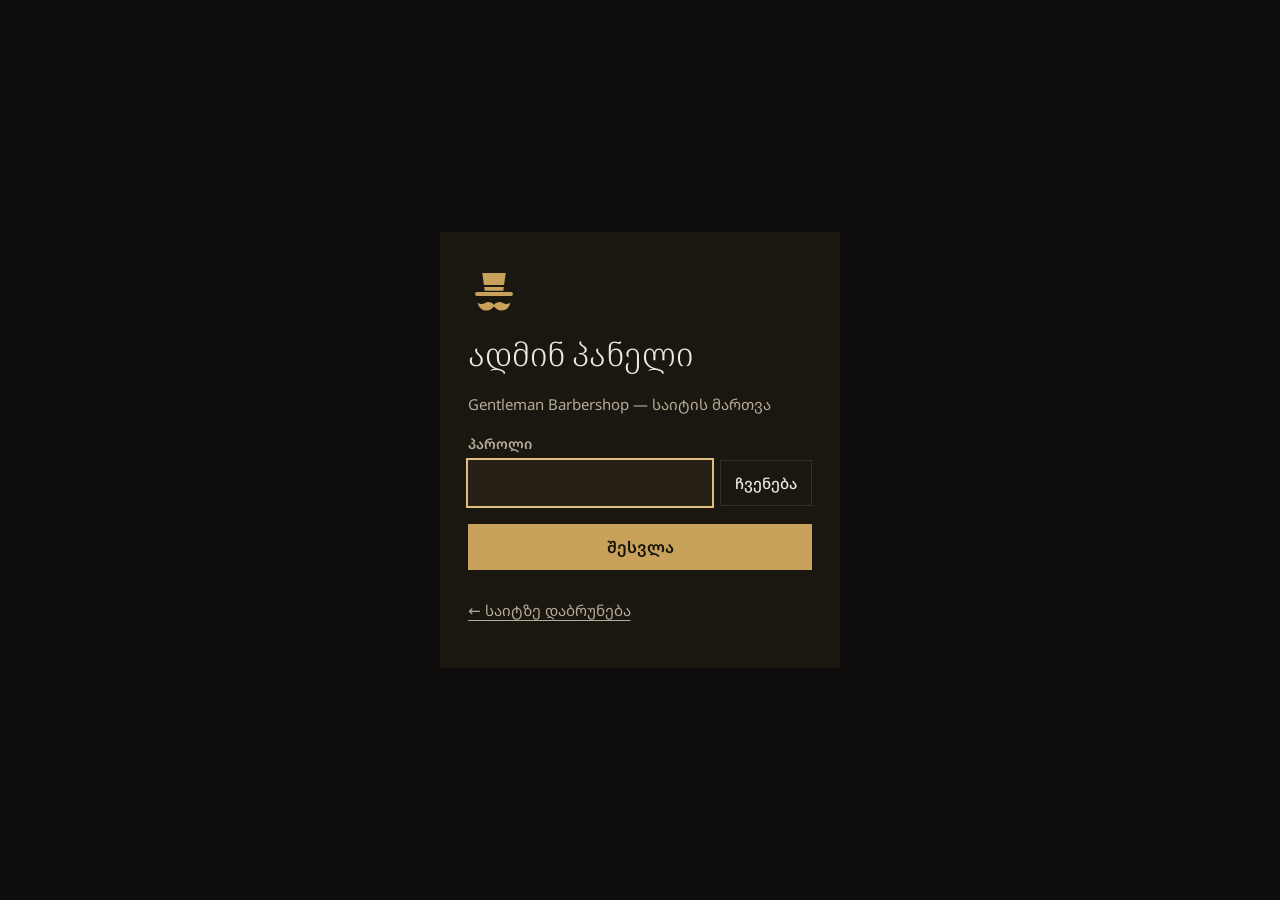
<file: admin.html>
<!DOCTYPE html>
<html lang="ka">
<head>
<meta charset="utf-8">
<meta name="viewport" content="width=device-width, initial-scale=1">
<meta name="robots" content="noindex, nofollow">
<title>ადმინ პანელი · Gentleman Barbershop</title>
<meta name="theme-color" content="#0e0d0c">
<link rel="icon" href="assets/img/favicon.svg" type="image/svg+xml">
<link rel="preconnect" href="https://fonts.googleapis.com">
<link rel="preconnect" href="https://fonts.gstatic.com" crossorigin>
<link href="https://fonts.googleapis.com/css2?family=Cormorant+Garamond:wght@500;600&family=Noto+Serif+Georgian:wght@400;500&family=Noto+Sans+Georgian:wght@400;500;600&family=Noto+Sans:wght@400;500;600&display=swap" rel="stylesheet">
<link rel="stylesheet" href="assets/css/admin.css">
</head>
<body>

<svg width="0" height="0" style="position:absolute" aria-hidden="true" focusable="false">
  <defs>
    <symbol id="mark" viewBox="0 0 48 48">
      <path d="M13.2 4.5h21.6l-1.5 11.2H14.7z"/>
      <path d="M14.95 17.6h18.1l-.45 3.3H15.4z"/>
      <rect x="6.5" y="22.2" width="35" height="3.6" rx="1.8"/>
      <path d="M24 33.9c2.2-2.7 5.6-3.3 8.2-1.7 2.3 1.4 4.6 1.5 6.8-.4-.6 4.7-4 7.6-8.3 7.4-2.9-.1-5.2-1.5-6.7-3.7-1.5 2.2-3.8 3.600-6.7 3.7-4.3.2-7.7-2.7-8.3-7.4 2.2 1.9 4.5 1.8 6.8.4 2.6-1.6 6-1 8.2 1.700z"/>
    </symbol>
  </defs>
</svg>

<!-- შესვლა -->
<main class="login" id="login">
  <form class="login-card" id="login-form" autocomplete="off">
    <svg class="login-mark" aria-hidden="true"><use href="#mark"/></svg>
    <h1>ადმინ პანელი</h1>
    <p class="hint">Gentleman Barbershop — საიტის მართვა</p>
    <div class="f">
      <label for="pw">პაროლი</label>
      <div class="pw-row">
        <input id="pw" type="password" autocomplete="current-password" required aria-describedby="pw-err">
        <button type="button" class="ghost" id="pw-toggle" aria-pressed="false">ჩვენება</button>
      </div>
      <p class="err" id="pw-err" role="alert" hidden>პაროლი არასწორია. სცადე თავიდან.</p>
    </div>
    <button class="btn" type="submit">შესვლა</button>
    <a class="back" href="index.html">← საიტზე დაბრუნება</a>
  </form>
</main>

<!-- პანელი -->
<div class="app" id="app" hidden>
  <header class="top">
    <a class="top-brand" href="index.html" target="_blank" rel="noopener">
      <svg aria-hidden="true"><use href="#mark"/></svg><span>Gentleman <em>ადმინი</em></span>
    </a>
    <div class="top-end">
      <div class="seg" role="group" aria-label="რედაქტირების ენა">
        <span class="seg-label">ტექსტის ენა</span>
        <button type="button" data-elang="ka" aria-pressed="true">KA</button>
        <button type="button" data-elang="en" aria-pressed="false">EN</button>
        <button type="button" data-elang="ru" aria-pressed="false">RU</button>
      </div>
      <a class="ghost" href="index.html" target="_blank" rel="noopener">საიტის ნახვა ↗</a>
      <button class="ghost" type="button" id="logout">გასვლა</button>
    </div>
  </header>

  <div class="shell">
    <nav class="tabs" id="tabs" aria-label="განყოფილებები">
      <button type="button" data-tab="bookings">ჯავშნები <span class="badge" id="new-count" hidden></span></button>
      <button type="button" data-tab="slides">სლაიდები</button>
      <button type="button" data-tab="services">სერვისები და ფასები</button>
      <button type="button" data-tab="hours">საათები და კონტაქტი</button>
      <button type="button" data-tab="about">ბარბერები, ჩვენ შესახებ</button>
      <button type="button" data-tab="gallery">გალერეა</button>
      <button type="button" data-tab="reviews">შეფასებები</button>
      <button type="button" data-tab="data">მონაცემები</button>
    </nav>
    <main class="panel" id="panel" tabindex="-1"></main>
  </div>
</div>

<div class="toast" id="toast" role="status" aria-live="polite"></div>
<input type="file" id="file-img" accept="image/*" hidden>
<input type="file" id="file-json" accept="application/json,.json" hidden>

<script src="assets/js/data.js"></script>
<script src="assets/js/admin.js"></script>
</body>
</html>
</file>
<file: assets/css/admin.css>
/* Gentleman Barbershop Tbilisi — ადმინ პანელის სტილი. მშვიდი სამუშაო ეკრანი იმავე ფერებში, რაც საიტს აქვს. */
:root {
  --bg: #0e0d0c; --surface: #1a1610; --surface-2: #272017; --line: #3a3022;
  --ink: #f0e9dc; --muted: #b6ab96; --accent: #c8a25a; --accent-hi: #dfbd7a; --accent-ink: #17120a;
  --ok: #86d8a0; --warn: #e9c46a; --bad: #f08a7a;
  --f-display: "Cormorant Garamond", "Noto Serif Georgian", Georgia, serif;
  --f-text: "Noto Sans", "Noto Sans Georgian", system-ui, -apple-system, "Segoe UI", sans-serif;
}
*, *::before, *::after { box-sizing: border-box; }
body { margin: 0; background: var(--bg); color: var(--ink); font-family: var(--f-text); font-size: 16px; line-height: 1.5; -webkit-font-smoothing: antialiased; }
h1, h2, h3, p { margin: 0; }
a { color: inherit; }
button, input, select, textarea { font: inherit; color: inherit; }
button { cursor: pointer; touch-action: manipulation; }
img { display: block; max-width: 100%; }
[hidden] { display: none !important; }
:focus-visible { outline: 2px solid var(--accent-hi); outline-offset: 2px; }

/* ---------- შესვლა ---------- */
.login { min-height: 100dvh; display: grid; place-items: center; padding: 24px; }
.login-card { width: 100%; max-width: 400px; display: grid; gap: 18px; background: var(--surface); padding: 36px 28px; }
.login-mark { width: 52px; height: 52px; }
.login-card h1 { font-family: var(--f-display); font-weight: 300; font-size: 2rem; line-height: 1.15; }
.hint { color: var(--muted); font-size: 0.9375rem; }
.pw-row { display: grid; grid-template-columns: 1fr auto; gap: 8px; }
.back { color: var(--muted); font-size: 0.9375rem; text-underline-offset: 4px; min-height: 44px; display: inline-flex; align-items: center; }
.back:hover { color: var(--ink); }

/* ---------- ველები ---------- */
.f { display: grid; gap: 6px; min-width: 0; }
.f label, .f .lab { font-size: 0.875rem; font-weight: 600; color: var(--muted); }
input[type="text"], input[type="password"], input[type="tel"], input[type="email"], input[type="url"], input[type="number"], input[type="time"], select, textarea {
  width: 100%; min-height: 46px; padding: 10px 12px; background: var(--surface-2); border: 1px solid var(--line); border-radius: 0; color: var(--ink);
  transition: border-color 160ms, background-color 160ms;
}
textarea { resize: vertical; min-height: 84px; line-height: 1.45; }
input:hover, select:hover, textarea:hover { border-color: #55473c; }
input:focus-visible, select:focus-visible, textarea:focus-visible { outline: 2px solid var(--accent-hi); outline-offset: 0; border-color: transparent; }
input::placeholder, textarea::placeholder { color: var(--muted); opacity: 0.6; }
input[type="time"]::-webkit-calendar-picker-indicator { filter: invert(0.9); }
input[type="checkbox"] { width: 20px; height: 20px; accent-color: var(--accent); }
.check { display: inline-flex; align-items: center; gap: 10px; min-height: 44px; font-weight: 500; cursor: pointer; }
.err { color: #ffb3a6; font-size: 0.875rem; font-weight: 500; }
.help { color: var(--muted); font-size: 0.875rem; }

.btn { display: inline-flex; align-items: center; justify-content: center; gap: 8px; min-height: 46px; padding: 0 20px; background: var(--accent); color: var(--accent-ink); border: 0; font-weight: 600; text-decoration: none; transition: background-color 160ms, transform 160ms; }
.btn:hover { background: var(--accent-hi); }
.btn:active { transform: scale(0.97); }
.ghost { display: inline-flex; align-items: center; justify-content: center; gap: 8px; min-height: 44px; padding: 0 14px; background: transparent; border: 1px solid var(--line); color: var(--ink); font-weight: 500; font-size: 0.9375rem; text-decoration: none; white-space: nowrap; transition: background-color 160ms, border-color 160ms; }
.ghost:hover { background: var(--surface-2); border-color: #55473c; }
.ghost:active { transform: scale(0.97); }
.ghost.danger { color: #ffb3a6; }
.ghost.danger:hover { background: #3a1f1b; border-color: #7a3b33; }
.icon { width: 44px; padding: 0; font-size: 1.125rem; }
.ghost:disabled { opacity: 0.35; cursor: not-allowed; }

/* ---------- ჩარჩო ---------- */
.top { position: static; z-index: 20; display: flex; align-items: center; justify-content: space-between; gap: 12px; flex-wrap: wrap; padding: 10px 20px; background: var(--bg); border-bottom: 1px solid var(--line); }
.top-brand { display: inline-flex; align-items: center; gap: 10px; min-height: 44px; text-decoration: none; font-family: var(--f-display); font-size: 1.125rem; }
.top-brand svg { width: 30px; height: 30px; }
.top-brand em { font-style: normal; color: var(--accent-hi); font-family: var(--f-text); font-size: 0.875rem; font-weight: 600; margin-left: 4px; }
.top-end { display: flex; align-items: center; gap: 8px; flex-wrap: wrap; }
.seg { display: inline-flex; align-items: center; border: 1px solid var(--line); }
.seg-label { padding: 0 10px 0 12px; font-size: 0.8125rem; color: var(--muted); white-space: nowrap; }
.seg button { min-width: 44px; height: 42px; background: transparent; border: 0; font-weight: 600; font-size: 0.875rem; color: var(--muted); }
.seg button:hover { color: var(--ink); }
.seg button[aria-pressed="true"] { background: var(--accent); color: var(--accent-ink); }

.shell { display: grid; }
.tabs { display: flex; gap: 4px; overflow-x: auto; padding: 10px 20px; border-bottom: 1px solid var(--line); scrollbar-width: none; position: sticky; top: 0; z-index: 10; background: var(--bg); }
.tabs::-webkit-scrollbar { display: none; }
.tabs button { flex: none; display: inline-flex; align-items: center; gap: 8px; min-height: 44px; padding: 0 14px; background: transparent; border: 0; color: var(--muted); font-weight: 500; white-space: nowrap; text-align: left; transition: background-color 160ms, color 160ms; }
.tabs button:hover { color: var(--ink); background: var(--surface); }
.tabs button[aria-current="page"] { background: var(--surface-2); color: var(--ink); font-weight: 600; }
.badge { display: inline-grid; place-items: center; min-width: 22px; height: 22px; padding: 0 6px; border-radius: 11px; background: var(--accent); color: var(--accent-ink); font-size: 0.8125rem; font-weight: 600; }
.panel { padding: 24px 20px 96px; max-width: 1080px; width: 100%; outline: none; }

.panel-head { display: flex; align-items: flex-end; justify-content: space-between; gap: 16px; flex-wrap: wrap; margin-bottom: 20px; }
.panel-head h2 { font-family: var(--f-display); font-weight: 300; font-size: 1.875rem; line-height: 1.15; }
.panel-head p { color: var(--muted); max-width: 60ch; margin-top: 6px; }
.h3 { font-size: 1.0625rem; font-weight: 600; margin: 28px 0 12px; }
.card { background: var(--surface); padding: 16px; display: grid; gap: 14px; margin-bottom: 12px; }
.grid2 { display: grid; gap: 14px; }
.row-tools { display: flex; align-items: center; gap: 6px; flex-wrap: wrap; }
.spacer { flex: 1; }
.thumb { width: 100%; aspect-ratio: 16 / 10; object-fit: cover; background: var(--surface-2); }
.thumb.tall { aspect-ratio: 3 / 4; }
.thumb-empty { display: grid; place-items: center; color: var(--muted); font-size: 0.875rem; }
.media { display: grid; grid-template-columns: 112px 1fr; gap: 14px; align-items: start; }
.stack { display: grid; gap: 14px; min-width: 0; }
.empty { background: var(--surface); padding: 36px 20px; text-align: center; color: var(--muted); }
.empty strong { display: block; color: var(--ink); font-size: 1.0625rem; margin-bottom: 4px; }

/* სერვისის სტრიქონი */
.svc { display: grid; gap: 10px; grid-template-columns: 1fr 1fr; background: var(--surface); padding: 14px; margin-bottom: 8px; }
.svc .f-name, .svc .f-desc, .svc .row-tools { grid-column: 1 / -1; }

/* საათები */
.hours-row { display: grid; grid-template-columns: 1fr; gap: 8px; align-items: center; background: var(--surface); padding: 12px 14px; margin-bottom: 6px; }
.hours-row .times { display: grid; grid-template-columns: 1fr 1fr auto; gap: 8px; align-items: center; }
.hours-day { font-weight: 600; }

/* ჯავშნები */
.filters { display: flex; gap: 6px; flex-wrap: wrap; margin-bottom: 14px; }
.filters button { min-height: 40px; padding: 0 14px; background: var(--surface); border: 1px solid var(--line); color: var(--muted); font-weight: 500; }
.filters button[aria-pressed="true"] { background: var(--surface-2); color: var(--ink); border-color: var(--accent); }
.bk { display: grid; gap: 10px; background: var(--surface); padding: 14px 16px; margin-bottom: 8px; border-left: 4px solid var(--warn); }
.bk[data-status="confirmed"] { border-left-color: var(--ok); }
.bk[data-status="cancelled"] { border-left-color: var(--bad); opacity: 0.72; }
.bk-when { font-weight: 600; font-size: 1.0625rem; font-variant-numeric: tabular-nums; }
.bk-what { color: var(--ink); }
.bk-who { color: var(--muted); }
.bk-who a { color: var(--ink); text-underline-offset: 4px; }
.bk-tools { display: flex; gap: 8px; align-items: center; flex-wrap: wrap; }
.bk-tools select { width: auto; min-width: 170px; }
.bk-meta { color: var(--muted); font-size: 0.8125rem; }

.gal { display: grid; grid-template-columns: repeat(auto-fill, minmax(200px, 1fr)); gap: 12px; }
.gal .card { margin: 0; align-content: start; }

.toast { position: fixed; left: 50%; bottom: 20px; transform: translate(-50%, 20px); z-index: 50; padding: 12px 18px; background: var(--ink); color: var(--bg); font-weight: 600; opacity: 0; pointer-events: none; transition: opacity 200ms, transform 200ms; max-width: calc(100vw - 32px); text-align: center; }
.toast.is-on { opacity: 1; transform: translate(-50%, 0); }
.toast.is-bad { background: #f3b0a6; }

@media (min-width: 640px) {
  .grid2 { grid-template-columns: 1fr 1fr; }
  .media { grid-template-columns: 180px 1fr; }
  .svc { grid-template-columns: 2fr 1fr 1fr 1.4fr; }
  .svc .f-name { grid-column: 1 / 2; }
  .hours-row { grid-template-columns: 140px 1fr; }
  .bk { grid-template-columns: 170px 1fr auto; align-items: center; }
}
@media (min-width: 980px) {
  .top { position: sticky; top: 0; }
  .shell { grid-template-columns: 250px 1fr; align-items: start; }
  .tabs { flex-direction: column; overflow: visible; border-bottom: 0; border-right: 1px solid var(--line); padding: 20px 12px; top: 65px; min-height: calc(100dvh - 65px); }
  .tabs button { width: 100%; justify-content: space-between; }
  .panel { padding: 32px 36px 96px; }
}
@media (prefers-reduced-motion: reduce) { * { transition-duration: 0.01ms !important; } }

/* ფილტრი ბარბერით, ენების ჩამრთველები */
.filter-select { display: inline-flex; align-items: center; gap: 8px; margin-left: auto; font-size: 14px; color: var(--muted); }
.filter-select select { min-height: 40px; padding: 0 12px; background: var(--surface-2); border: 0; color: var(--ink); }
.f-label { font-size: 14px; font-weight: 600; color: var(--muted); }
h1, h2, .top-brand span { font-weight: 600; }
.filter-select input[type="date"] { min-height: 40px; width: auto; padding: 0 12px; background: var(--surface-2); border: 0; color: var(--ink); color-scheme: dark; }
.filter-select + .filter-select { margin-left: 0; }
.top-brand svg, .login-mark { fill: var(--accent); }
</file>
